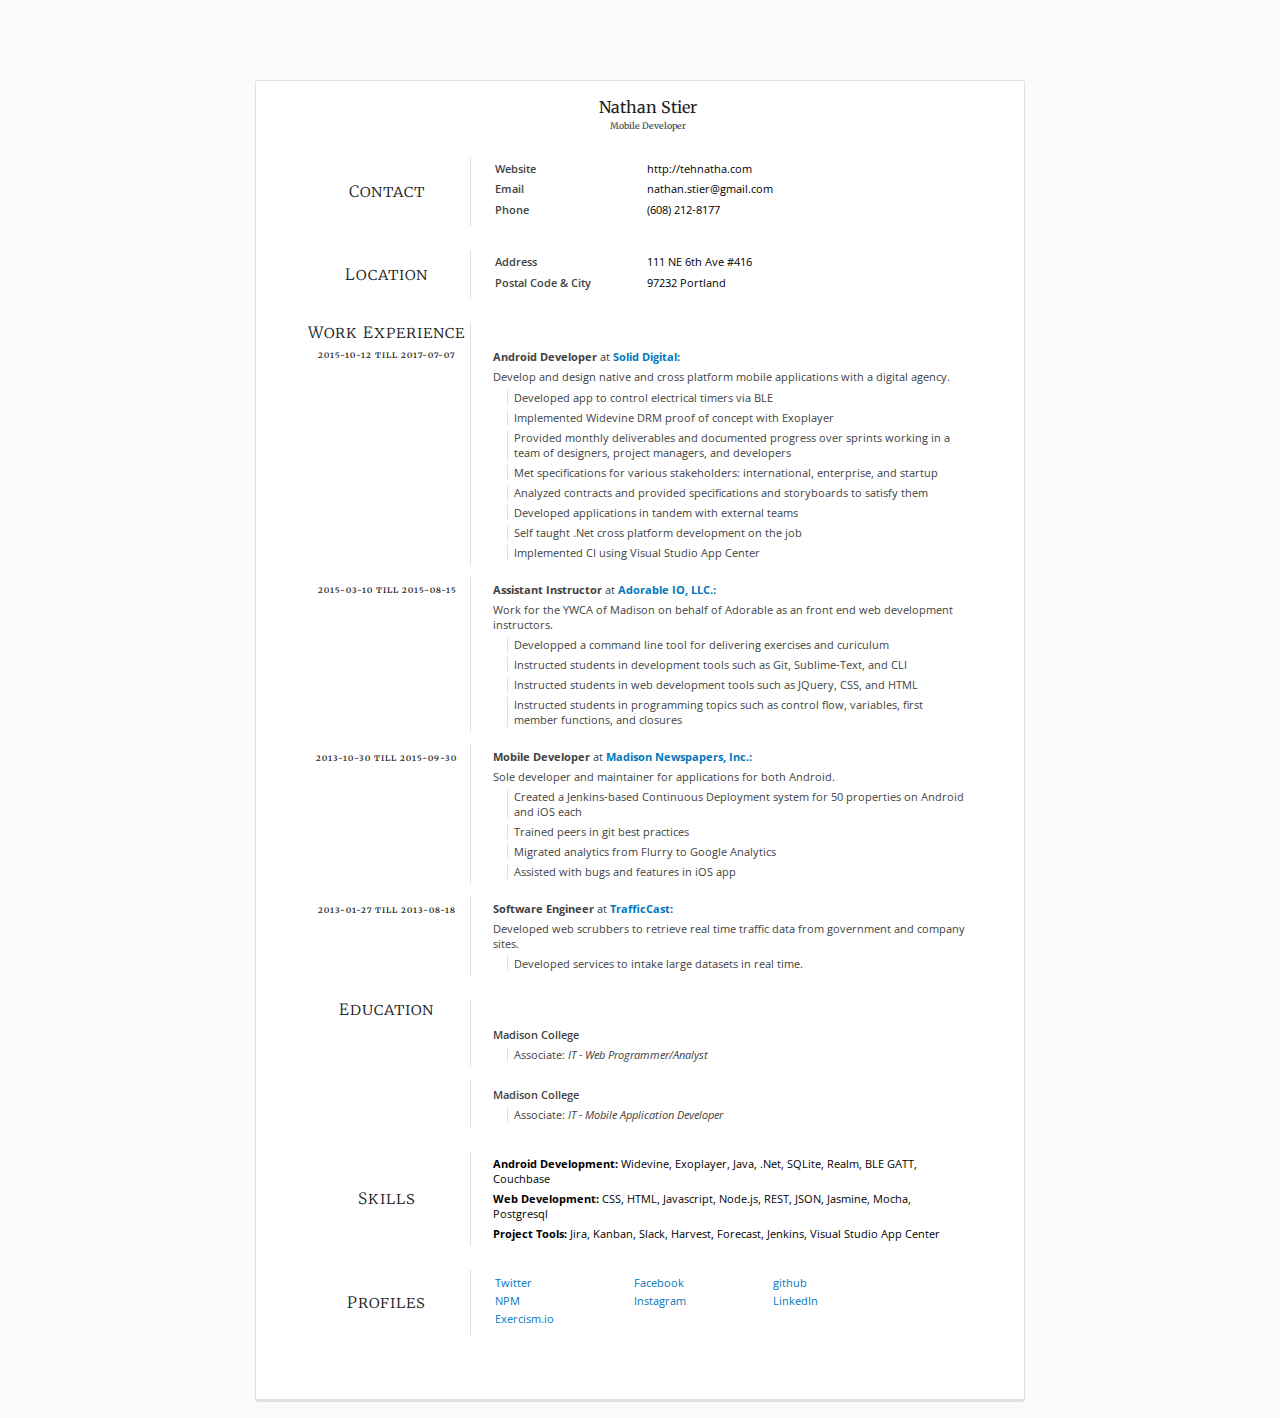
<file: resume.html>
<!DOCTYPE html>
<html>
<head>
  <meta charset="utf-8">
  <meta name="viewport" content="width=device-width, user-scalable=no, minimal-ui">
  <title>Nathan Stier</title>
  <link href='http://fonts.googleapis.com/css?family=Merriweather:400,300,700' rel='stylesheet' type='text/css'>
  <link href='http://fonts.googleapis.com/css?family=Open+Sans:400,300,600' rel='stylesheet' type='text/css'>
  <style>body, html {
  padding-top:2.5em;
  margin:0;
  background-color:#fafafa;
}

.note {
  display:block;
  position: absolute;
  top:10px;
  left:10px;

  font-family: "Open Sans";
  font-size: 0.6em;
}

.new {
  background-color: #81C784;

  border: 1px solid #757575;
  padding: 1px;
  border-radius: 4px;

}

/* Header */

header {
  width:100%;
  vertical-align: middle;
  text-align: center;
 
}

.header-content {
  display: inline-block;
}

.pic {
  margin: 0 auto;
  margin-top:-2.5em;
  
  border-radius:10em;
  height:4em;
  width:4em;
  
  border: 2px solid #e0e0e0;
  transition : all 0.5s linear;
  
}

@-webkit-keyframes wiggle {
  0%   {
    transform: rotate(0deg);
  }
  25%  {
    transform: rotate(-30deg);
  }
  50%  {
    transform: rotate(15deg);
  }
  100% {
    transform: rotate(0deg);
  }
}

.pic:hover {
  /*Webkit fix*/
  -webkit-transform: translateZ(0);
  
  cursor:pointer;
  
  -webkit-animation: wiggle 0.7s cubic-bezier(0.6, -0.28, 0.735, 0.045);
}

.header-text {
  margin-top:0.5em;
  margin-left:1em;
}

header p {
  text-align:center;
  font-family: "Merriweather";
  
  margin:0;
  
  color: #212121;
}

.first-name {
   font-size: 1.05em;
}

.subtitle {
  font-family: "Merriweather";
  padding-top:.3em;
  font-size:0.55em;
  font-weight:500;
  color: #424242;
}

/* Information */

.paper {
  margin: 0 auto;
  margin-bottom:1em;
  
  background-color:white;
  width:60%;
  
  padding:0.5em 0 0.5em 0;
  
  border-top: 1px solid #e0e0e0;
  border-left: 1px solid #e0e0e0;
  border-right: 1px solid #e0e0e0;
  border-bottom: 3px solid #e0e0e0;
  border-radius:3px;
}

@media(max-width:992px) {
  .paper {
    width:80%;
  }
}

/* Content Part */

.content-wrapper {
  padding-right:7.25%;
}

.content {
  display:table;
  width:100%;
  
  padding-top:1.5em;
  
  /*border-top: 1px solid #eeeeee;*/
}

.content:last-child {
  margin-bottom: 2em;
}

body > div > article > div > section:last-child {
  padding-bottom:1.5em;
}

.row {
    display:table-row;
}
.row div {
    display:table-cell;
}

.content-cat {
  font-family: "Merriweather";
  font-variant:small-caps;
  font-weight:300;
  letter-spacing: 1px;
  
  color: #212121;
  
  font-size:0.975em;
  
  text-align:center;
  vertical-align:middle;

  padding-left:6.66%;
  width:30%;
}

.content-cat p {
  font-size:0.55em;
  font-weight:600;
  
  margin-bottom:0;
}

.content-text {
  border-left:1px solid #e0e0e0;
  transition: border 0.66s ease-in;
}

.big-text {
  vertical-align:top;
}

.content-text ul {
  padding:0;
  margin:0;
  margin-top:0.15em;
  
  width:85%;
  margin-left:1.5em;
}

.content-text ul:last-child {
  margin-bottom:0.5em;
}

.content-text ul li {
  font-family: "Open Sans";
  font-size:0.7em;
  
  display:inline-block;
  
}

.content-text ul li:first-child {
  width:35%;
  
  color: #424242;
  
  font-weight:600;
}

.content-text ul li a, div.content-text.work-listing.education-listing > p > strong > a {
  text-decoration: none;
  color: #0277bd;
}

.content-text ul li a:hover {
  color:#4fc3f7;
}

.work-listing p {
  font-family: "Open Sans";
  font-size:0.7em;
  
  color: #424242;
  
  margin-left:2em;
  margin-top:0.45em;
  margin-bottom: 0.45em;
}

div.content-text.work-listing.education-listing > p:nth-child(2) {
  margin-top:0.25em;
}

.work-listing .highlight {
  font-family: "Open Sans";
  font-size:0.7em;
  font-weight:400;
  
  color: #424242;
  
  margin-left:3.25em;
  padding-left:0.5em;
  
  border-left:1px solid #e0e0e0;
  
}

.education-listing > .heading {
  font-weight:600;
  
  margin-top:0.75em;
  margin-left:2em;
}

.education-listing > .highlight {
  margin-left:3.25em;
}

.highlight {
  transition: border .33s ease-in;
}

.profiles-listing ul li, .profiles-listing ul li:first-child {
  width:32%;
  font-weight: normal;
}

.work-content, .education-content {
  padding-top: .75em;
}

section.content.education-content > div > div.content-cat {
  vertical-align: top;
}

div.content-text.skills-listing > p {
  font-family: "Open Sans";
  font-size:0.7em;
  font-weight:400;

  margin-left: 2em;
  margin-top: 0.45em;
  margin-bottom: 0.45em;
}

div.content-text.skills-listing > p > {
  color:#212121;
}

@media screen and (max-width: 600px) {
  body, html {
    padding-top: 30px;
  }

  .paper {
    width:95%;
  }

  .row div {
    display: block;
  }

  .content-cat {
    width: 100%;
  }

  .content-text ul li {
    width: 100%;
  }

  .content-text ul li:first-child {
    width: 100%;
  }
  
  .education-listing > .highlight {
    margin-left: 30px;
  }
}</style>
  <style media="print">
body, html {
  background-color: white;
  padding-top: 1.5em;
}

.paper {
  width:100%;
  border: 0;

  padding-top: 0;
}

header p {
  font-size: 1.3em;
}

.subtitle {
  font-size: 0.7em;
}

.header-pic {
  float:left;
}

.profiles {
  display:none;
}

.content {
  page-break-inside:avoid; 
  page-break-after:auto;
}

.header-text {
  float:left;
  margin-top: -1.6em;
}

.content-wrapper > .content:first-child {
  padding-top: 2em;
}

.content:last-child {
  padding-bottom: 0;
}

.content-cat {
  width:33%;
  color:black;
  text-align: left;
}

.content-cat p {
  font-size:0.6em;
  font-weight: 600;
}

header p, .content-text, .work-listing p, .content-text ul li:first-child, .work-listing .highlight, .content-text.skills-listing > ul > li > .highlight {
  color:black;
}

.content-text.skills-listing > ul > li span, .subtitle {
  color:#212121;
}

.content-text ul:last-child {
  margin-bottom: 0.25em;
}

.content-text ul li:first-child {
  width:50%;
}

.profiles-listing ul li:first-child {
  width:32%;
}

div.content-text.skills-listing > ul > li {
  width:33%;
}

.work-listing p {
  margin-bottom: 0.1em;
}

div.content-text.skills-listing > ul > li > p {
  margin-top: 0.4em;
  margin-bottom: 0.5em;
}

div.content-text.skills-listing > ul > li {
  padding-left: 1.5em;
}

div.content-text.skills-listing > ul > li:first-child {
  padding-left: 2em;
}

.note {
  display:none;
}

.content-text:hover {
  border-left:1px solid #eeeeee;
}

.content-text ul li a:hover {
  color:#4fc3f7;
}

.highlight:hover, .content-text.skills-listing > ul > li > .highlight:hover {
  border-left:1px solid #eeeeee;
}

.big-text {
  padding-top: 0;
}</style>
</head>
<body>
  <div class="resume-wrapper">
    <article class="paper">
        <header>
          <div class="header-content">
            <div class="header-text">
              <p>
                Nathan Stier
              </p>
              <p class="subtitle">Mobile Developer</p>
            </div>
          </div>
        </header>
        <div class="content-wrapper">
          <!-- CONTACT -->
          <section class="content">
            <div class="row">
              <div class="content-cat">
                Contact
              </div>
              <div class="content-text">
                  <ul>
                    <li>Website</li>
                    <li>http://tehnatha.com</li>
                  </ul>
                  <ul>
                    <li>Email</li>
                    <li>nathan.stier@gmail.com</li>
                  </ul>
                  <ul>
                    <li>Phone</li>
                    <li>(608) 212-8177</li>
                  </ul>
              </div>
            </div>
          </section>
          <!-- LOCATION -->
              <section class="content">
                <div class="row">
                  <div class="content-cat">
                    Location
                  </div>
                  <div class="content-text">
                      <ul>
                        <li>Address</li>
                        <li>111 NE 6th Ave #416</li>
                      </ul>
                        <ul>
                          <li>Postal Code & City</li>
                          <li>97232 Portland</li>
                        </ul>
                  </div>
                </div>
              </section>
        
                <section class="content">
                  <div class="row">
                    <div class="content-cat big-text">
                        Work  Experience
                          <p>2015-10-12 till 2017-07-07</p>
                    </div>
                    <div class="content-text work-listing education-listing">
                          <p style="margin-top:2.4em;">
                          <strong>Android Developer</strong>
                          at <strong><a href="http://soliddigital.com">Solid Digital:</a></strong>
                        </p>
                        <p>Develop and design native and cross platform mobile applications with a digital agency.</p>
                          <p class="highlight">Developed app to control electrical timers via BLE</p>
                          <p class="highlight">Implemented Widevine DRM proof of concept with Exoplayer</p>
                          <p class="highlight">Provided monthly deliverables and documented progress over sprints working in a team of designers, project managers, and developers</p>
                          <p class="highlight">Met specifications for various stakeholders: international, enterprise, and startup</p>
                          <p class="highlight">Analyzed contracts and provided specifications and storyboards to satisfy them</p>
                          <p class="highlight">Developed applications in tandem with external teams</p>
                          <p class="highlight">Self taught .Net cross platform development on the job</p>
                          <p class="highlight">Implemented CI using Visual Studio App Center</p>
                    </div>
                  </div>
                </section>
                <section class="content work-content">
                  <div class="row">
                    <div class="content-cat big-text">
                          <p>2015-03-10 till 2015-08-15</p>
                    </div>
                    <div class="content-text work-listing education-listing">
                          <p>
                          <strong>Assistant Instructor</strong>
                          at <strong><a href="http://ywebca.org">Adorable IO, LLC.:</a></strong>
                        </p>
                        <p>Work for the YWCA of Madison on behalf of Adorable as an front end web development instructors.</p>
                          <p class="highlight">Developped a command line tool for delivering exercises and curiculum</p>
                          <p class="highlight">Instructed students in development tools such as Git, Sublime-Text, and CLI</p>
                          <p class="highlight">Instructed students in web development tools such as JQuery, CSS, and HTML</p>
                          <p class="highlight">Instructed students in programming topics such as control flow, variables, first member functions, and closures</p>
                    </div>
                  </div>
                </section>
                <section class="content work-content">
                  <div class="row">
                    <div class="content-cat big-text">
                          <p>2013-10-30 till 2015-09-30</p>
                    </div>
                    <div class="content-text work-listing education-listing">
                          <p>
                          <strong>Mobile Developer</strong>
                          at <strong><a href="http://madison.com">Madison Newspapers, Inc.:</a></strong>
                        </p>
                        <p>Sole developer and maintainer for applications for both Android.</p>
                          <p class="highlight">Created a Jenkins-based Continuous Deployment system for 50 properties on Android and iOS each</p>
                          <p class="highlight">Trained peers in git best practices</p>
                          <p class="highlight">Migrated analytics from Flurry to Google Analytics</p>
                          <p class="highlight">Assisted with bugs and features in iOS app</p>
                    </div>
                  </div>
                </section>
                <section class="content work-content">
                  <div class="row">
                    <div class="content-cat big-text">
                          <p>2013-01-27 till 2013-08-18</p>
                    </div>
                    <div class="content-text work-listing education-listing">
                          <p>
                          <strong>Software Engineer</strong>
                          at <strong><a href="http://trafficcast.com">TrafficCast:</a></strong>
                        </p>
                        <p>Developed web scrubbers to retrieve real time traffic data from government and company sites.</p>
                          <p class="highlight">Developed services to intake large datasets in real time.</p>
                    </div>
                  </div>
                </section>


                <section class="content">
                  <div class="row">
                    <div class="content-cat big-text">
                        Education
                    </div>
                    <div class="content-text work-listing education-listing">
                          <p class="heading" style="margin-top:2.35em;">Madison College</p>
                        <p class="highlight">
                          Associate:
                          <i>IT - Web Programmer/Analyst </i>
                        </p>
                    </div>
                  </div>
                </section>
                <section class="content education-content">
                  <div class="row">
                    <div class="content-cat big-text">
                    </div>
                    <div class="content-text work-listing education-listing">
                          <p class="heading">Madison College</p>
                        <p class="highlight">
                          Associate:
                          <i>IT - Mobile Application Developer </i>
                        </p>
                    </div>
                  </div>
                </section>


          <section class="content">
            <div class="row">
              <div class="content-cat">
                Skills
              </div>
              <div class="content-text skills-listing">
                  <p>
                    <span class="name">
                        <strong>
                          Android Development:
                        </strong>
                    </span>
                      Widevine, Exoplayer, Java, .Net, SQLite, Realm, BLE GATT, Couchbase
                  </p>
                  <p>
                    <span class="name">
                        <strong>
                          Web Development:
                        </strong>
                    </span>
                      CSS, HTML, Javascript, Node.js, REST, JSON, Jasmine, Mocha, Postgresql
                  </p>
                  <p>
                    <span class="name">
                        <strong>
                          Project Tools:
                        </strong>
                    </span>
                      Jira, Kanban, Slack, Harvest, Forecast, Jenkins, Visual Studio App Center
                  </p>
              </div>
            </div>
          </section>

  <!-- LANGUAGE -->
            <!-- PROFILES -->
              <section class="content profiles">
                <div class="row">
                  <div class="content-cat">
                    Profiles
                  </div>
                  <div class="content-text profiles-listing">
                    <ul>
                          <li>
                            <a href="http://www.twitter.com/TehNatha" target="_blank">
                              Twitter
                            </a>
                          </li>
                          <li>
                            <a href="http://www.facebook.com/TehNatha" target="_blank">
                              Facebook
                            </a>
                          </li>
                          <li>
                            <a href="https://github.com/TehNatha" target="_blank">
                              github
                            </a>
                          </li>
                          <li>
                            <a href="http://www.npmjs.org/~tehnatha" target="_blank">
                              NPM
                            </a>
                          </li>
                          <li>
                            <a href="http://www.instagram.com/TehNatha" target="_blank">
                              Instagram
                            </a>
                          </li>
                          <li>
                            <a href="http://www.linkedin.com/in/nathanstier" target="_blank">
                              LinkedIn
                            </a>
                          </li>
                          <li>
                            <a href="http://exercism.io/profiles/TehNatha/8efcc039cc2343e3a550da9fa884fe23" target="_blank">
                              Exercism.io
                            </a>
                          </li>
                    </ul>
                  </div>
                </div>
              </section>


        </div>
    </article>
  </div>
</body>
</html>
</file>
